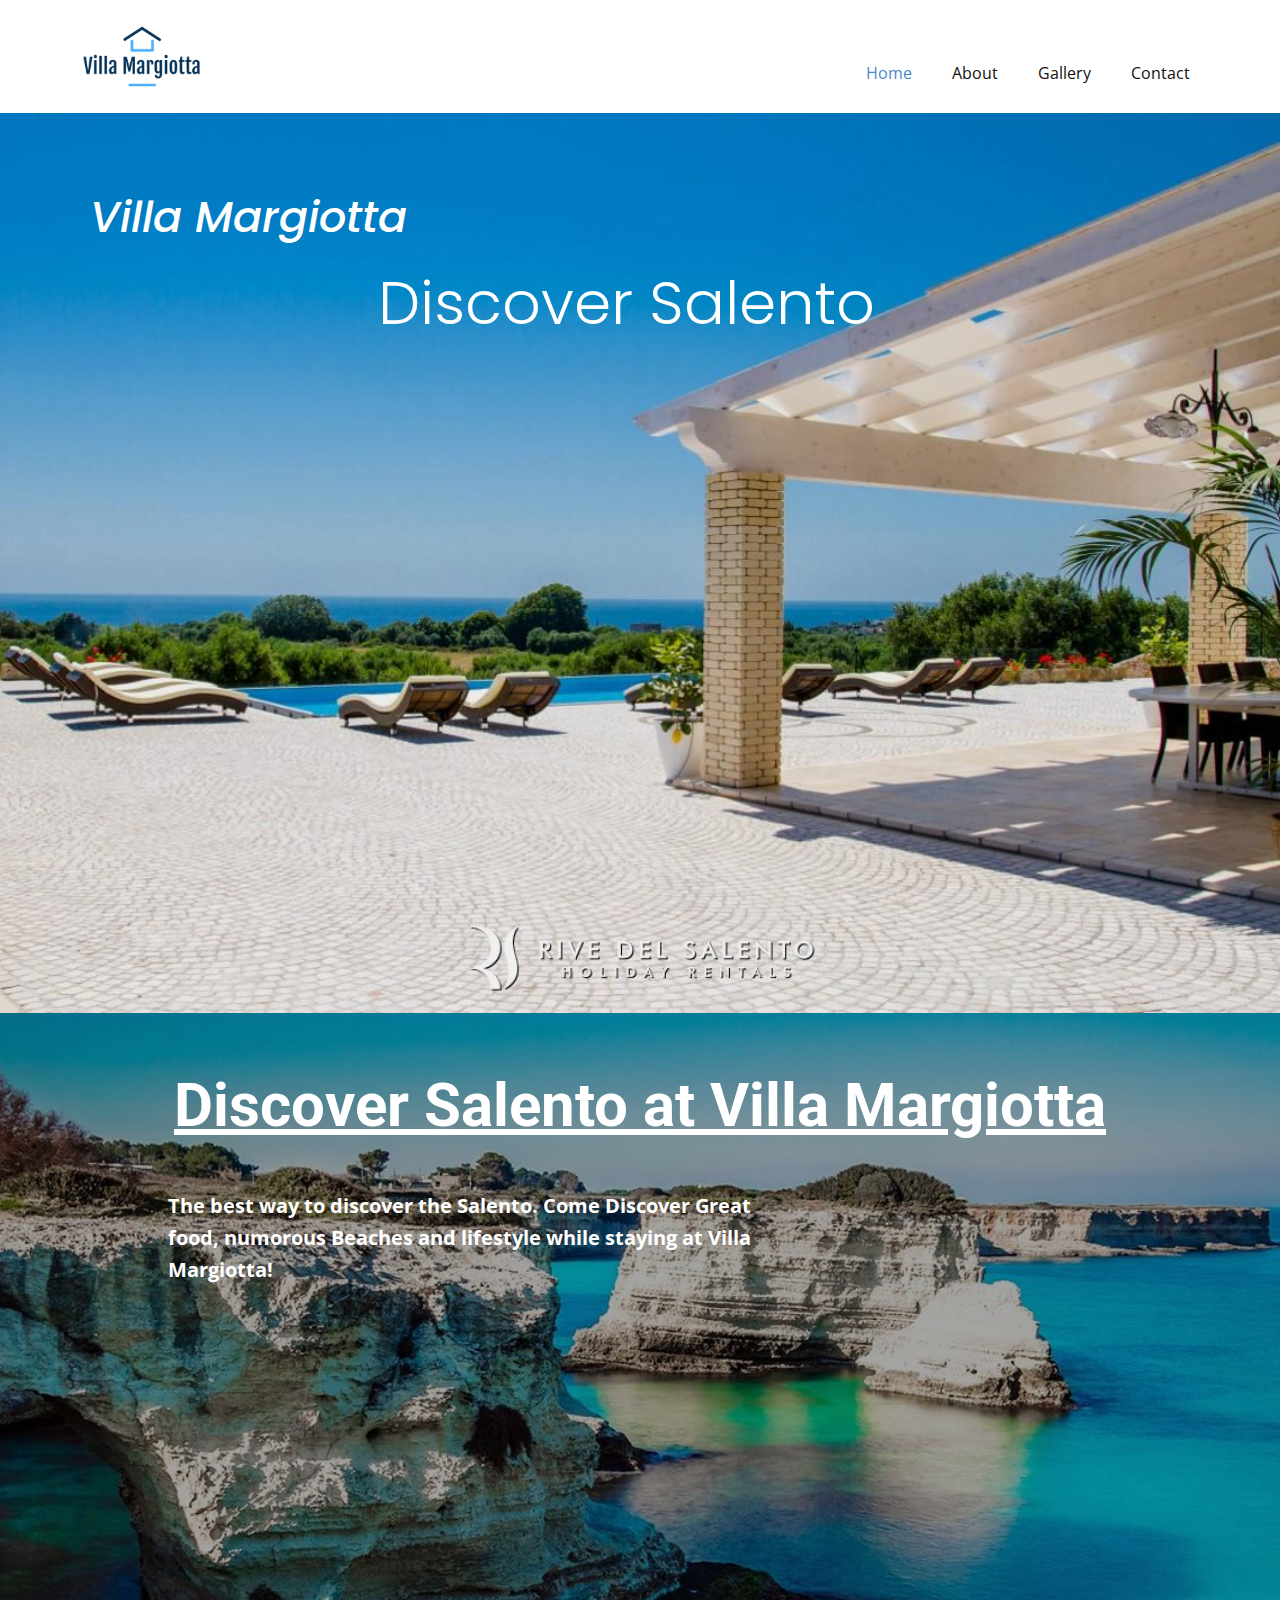
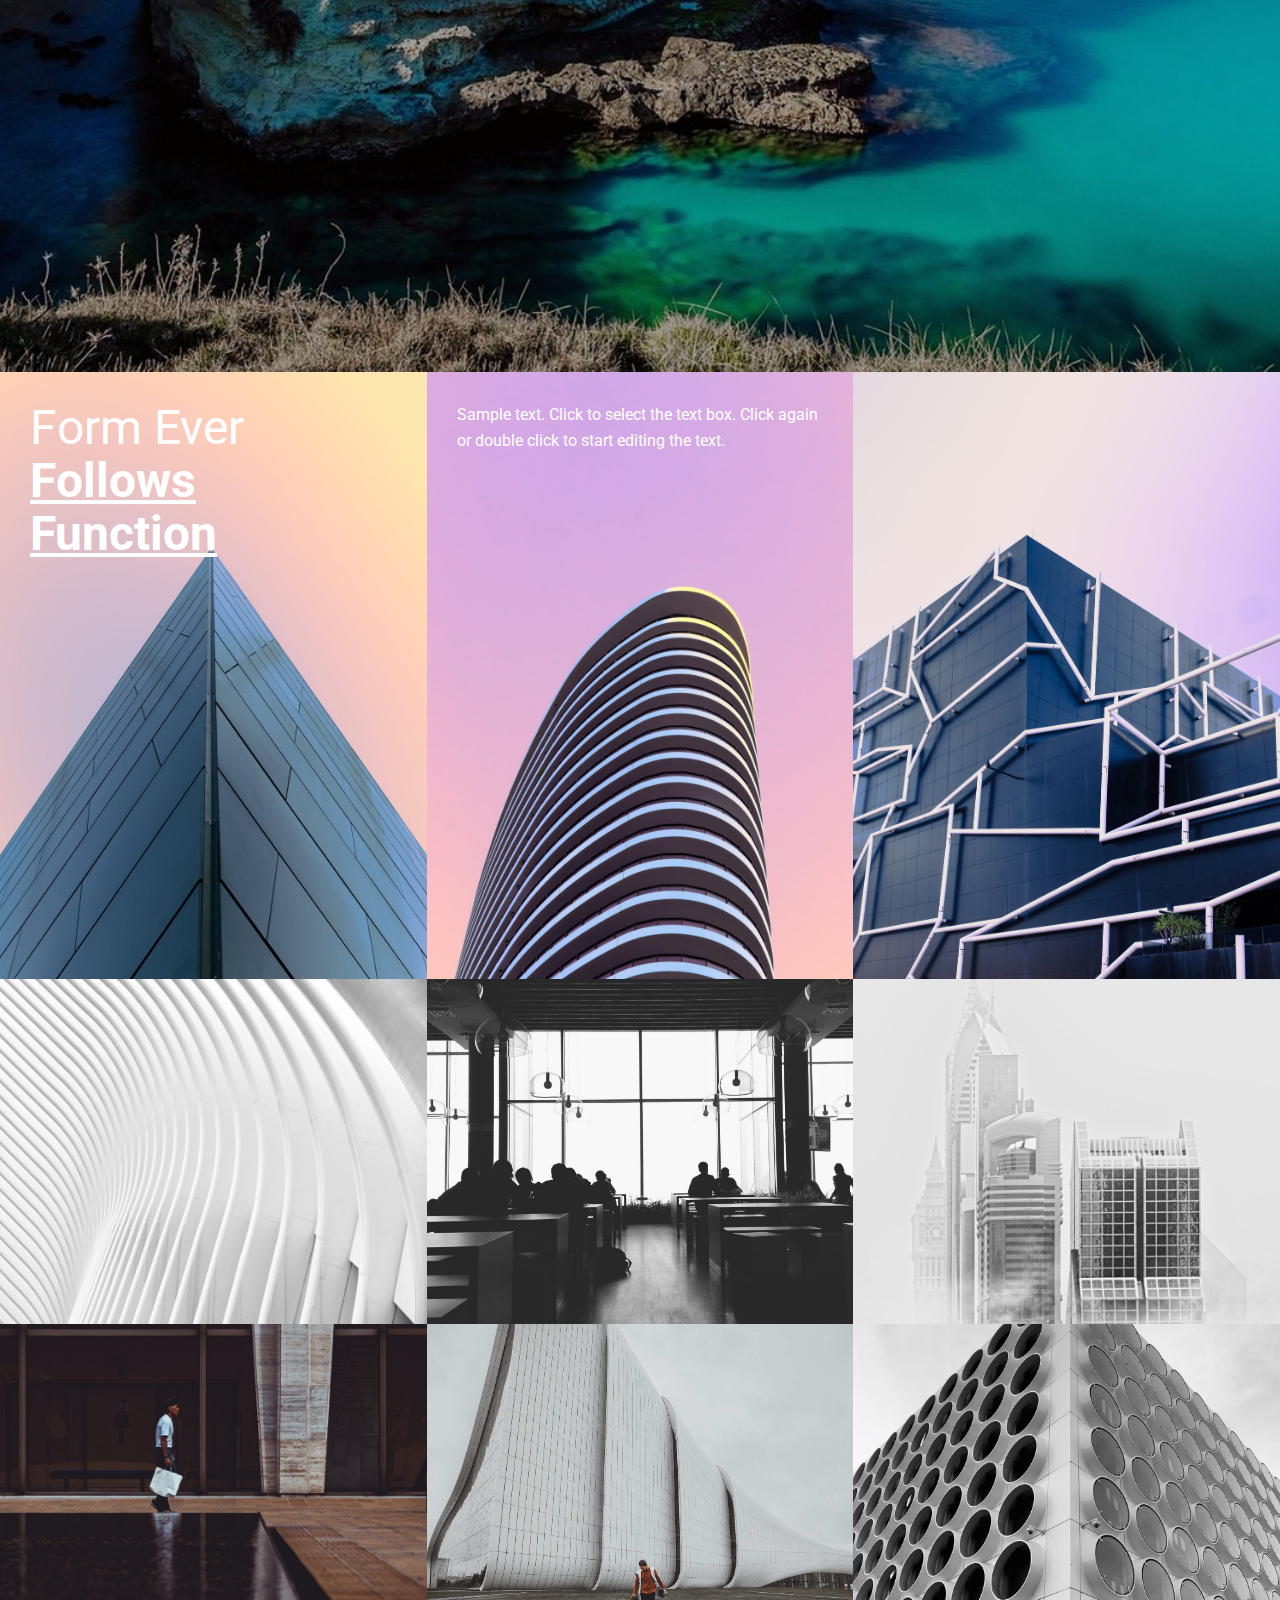
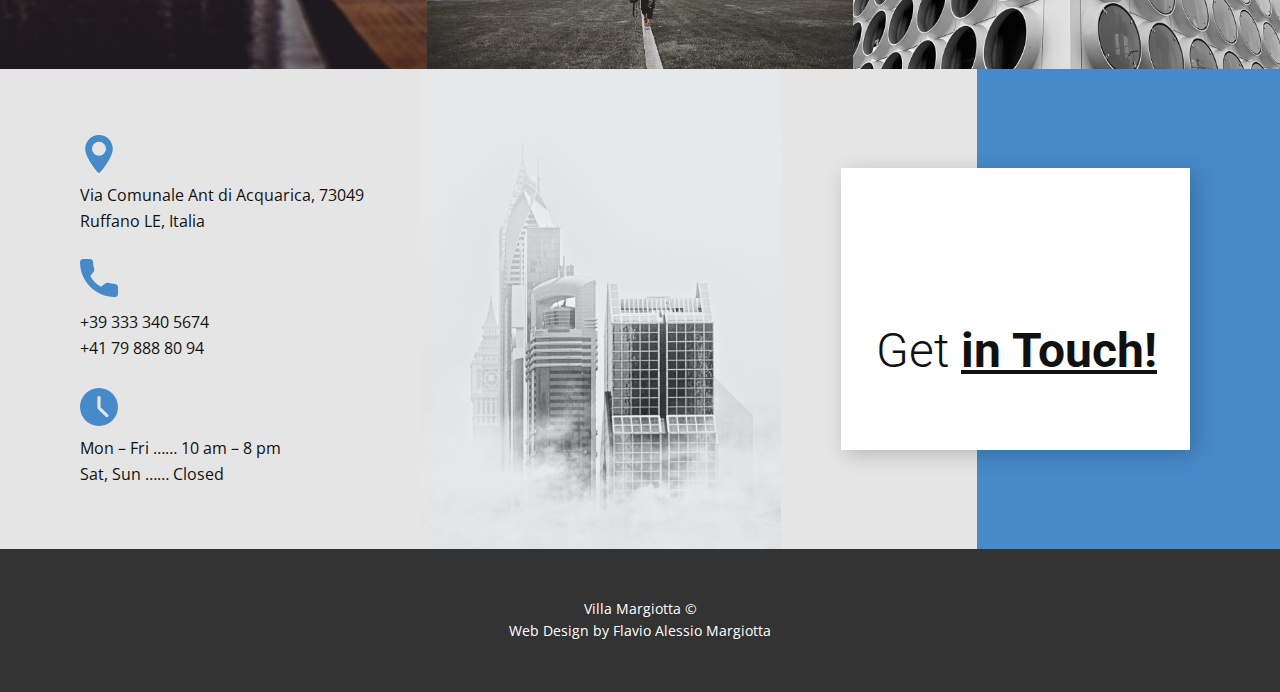
<file: index.html>
<!DOCTYPE html>
<html style="font-size: 16px;" lang="en">
  <head>
    <meta name="viewport" content="width=device-width, initial-scale=1.0">
    <meta charset="utf-8">
    <meta name="keywords" content="">
    <meta name="description" content="">
    <meta name="page_type" content="np-template-header-footer-from-plugin">
    <title>Home</title>
    <link rel="stylesheet" href="nicepage.css" media="screen">
<link rel="stylesheet" href="Home.css" media="screen">
    <script class="u-script" type="text/javascript" src="jquery.js" defer=""></script>
    <script class="u-script" type="text/javascript" src="nicepage.js" defer=""></script>
    <meta name="generator" content="Nicepage 3.16.1, nicepage.com">
    <link id="u-theme-google-font" rel="stylesheet" href="https://fonts.googleapis.com/css?family=Roboto:100,100i,300,300i,400,400i,500,500i,700,700i,900,900i|Open+Sans:300,300i,400,400i,600,600i,700,700i,800,800i">
    <link id="u-page-google-font" rel="stylesheet" href="https://fonts.googleapis.com/css?family=Poppins:100,100i,200,200i,300,300i,400,400i,500,500i,600,600i,700,700i,800,800i,900,900i">
    
    
    
    
    
    
    <script type="application/ld+json">{
		"@context": "http://schema.org",
		"@type": "Organization",
		"name": "Home",
		"url": "index.html",
		"logo": "images/92b8ef713e8f46f79d0c67ce77f16807.png"
}</script>
    <meta property="og:title" content="Home">
    <meta property="og:type" content="website">
    <meta name="theme-color" content="#478ac9">
    <link rel="canonical" href="index.html">
    <meta property="og:url" content="index.html">
  </head>
  <body data-home-page="Home.html" data-home-page-title="Home" class="u-body"><header class="u-clearfix u-header u-sticky u-white u-header" id="sec-47fb"><div class="u-clearfix u-sheet u-sheet-1">
        <a href="https://nicepage.com" class="u-image u-logo u-image-1" data-image-width="200" data-image-height="200">
          <img src="images/92b8ef713e8f46f79d0c67ce77f16807.png" class="u-logo-image u-logo-image-1" data-image-width="143">
        </a>
        <nav class="u-menu u-menu-dropdown u-offcanvas u-menu-1">
          <div class="menu-collapse" style="font-size: 1rem; letter-spacing: 0px;">
            <a class="u-button-style u-custom-left-right-menu-spacing u-custom-padding-bottom u-custom-top-bottom-menu-spacing u-nav-link u-text-active-palette-1-base u-text-hover-palette-2-base" href="#">
              <svg><use xmlns:xlink="http://www.w3.org/1999/xlink" xlink:href="#menu-hamburger"></use></svg>
              <svg version="1.1" xmlns="http://www.w3.org/2000/svg" xmlns:xlink="http://www.w3.org/1999/xlink"><defs><symbol id="menu-hamburger" viewBox="0 0 16 16" style="width: 16px; height: 16px;"><rect y="1" width="16" height="2"></rect><rect y="7" width="16" height="2"></rect><rect y="13" width="16" height="2"></rect>
</symbol>
</defs></svg>
            </a>
          </div>
          <div class="u-custom-menu u-nav-container">
            <ul class="u-nav u-unstyled u-nav-1"><li class="u-nav-item"><a class="u-button-style u-nav-link u-text-active-palette-1-base u-text-hover-palette-2-base" href="Home.html#carousel_c8ec" data-page-id="482829415" style="padding: 10px 20px;">Home</a>
</li><li class="u-nav-item"><a class="u-button-style u-nav-link u-text-active-palette-1-base u-text-hover-palette-2-base" href="Home.html#carousel_ab6a" data-page-id="482829415" style="padding: 10px 20px;">About</a>
</li><li class="u-nav-item"><a class="u-button-style u-nav-link u-text-active-palette-1-base u-text-hover-palette-2-base" style="padding: 10px 20px;">Gallery</a>
</li><li class="u-nav-item"><a class="u-button-style u-nav-link u-text-active-palette-1-base u-text-hover-palette-2-base" href="Contact.html" style="padding: 10px 20px;">Contact</a>
</li></ul>
          </div>
          <div class="u-custom-menu u-nav-container-collapse">
            <div class="u-black u-container-style u-inner-container-layout u-opacity u-opacity-95 u-sidenav">
              <div class="u-sidenav-overflow">
                <div class="u-menu-close"></div>
                <ul class="u-align-center u-nav u-popupmenu-items u-unstyled u-nav-2"><li class="u-nav-item"><a class="u-button-style u-nav-link" href="Home.html#carousel_c8ec" data-page-id="482829415" style="padding: 10px 20px;">Home</a>
</li><li class="u-nav-item"><a class="u-button-style u-nav-link" href="Home.html#carousel_ab6a" data-page-id="482829415" style="padding: 10px 20px;">About</a>
</li><li class="u-nav-item"><a class="u-button-style u-nav-link" style="padding: 10px 20px;">Gallery</a>
</li><li class="u-nav-item"><a class="u-button-style u-nav-link" href="Contact.html" style="padding: 10px 20px;">Contact</a>
</li></ul>
              </div>
            </div>
            <div class="u-black u-menu-overlay u-opacity u-opacity-70"></div>
          </div>
        </nav>
      </div></header>
    <section class="skrollable u-align-center u-clearfix u-image u-shading u-section-1" id="carousel_c8ec" data-image-width="1200" data-image-height="800">
      <div class="u-clearfix u-sheet u-sheet-1">
        <h2 class="u-align-center-xs u-align-left-lg u-align-left-md u-align-left-sm u-align-left-xl u-custom-font u-text u-text-body-alt-color u-text-1"><i>
            <span style="font-size: 2.6875rem;">Villa Margiotta</span></i>
          <br>
        </h2>
        <h2 class="u-align-left u-custom-font u-text u-text-body-alt-color u-text-2">Discover Salento<br>
        </h2>
      </div>
    </section>
    <section class="u-align-center u-clearfix u-image u-shading u-section-2" id="carousel_ab6a" data-image-width="2000" data-image-height="1000">
      <div class="u-clearfix u-sheet u-sheet-1">
        <h1 class="u-text u-text-body-alt-color u-text-1"><b><u>Discover Salento at Villa Margiotta</u></b>
        </h1>
        <p class="u-align-left u-text u-text-body-alt-color u-text-2">The best way to discover the Salento. Come Discover Great food, numorous Beaches and lifestyle while staying at Villa Margiotta!</p>
      </div>
    </section>
    <section class="u-clearfix u-section-3" id="carousel_d64a">
      <div class="u-clearfix u-expanded-width u-layout-wrap u-layout-wrap-1">
        <div class="u-layout">
          <div class="u-layout-row">
            <div class="u-align-left u-container-style u-image u-layout-cell u-left-cell u-size-20 u-image-1">
              <div class="u-container-layout u-valign-top u-container-layout-1">
                <h2 class="u-text u-text-body-alt-color u-text-1">Form Ever<br><b><u>Follows Function</u></b>
                </h2>
              </div>
            </div>
            <div class="u-align-left u-container-style u-image u-layout-cell u-size-20 u-image-2">
              <div class="u-container-layout u-valign-top u-container-layout-2">
                <p class="u-custom-font u-heading-font u-text u-text-body-alt-color u-text-2">Sample text. Click to select the text box. Click again or double click to start editing the text.</p>
              </div>
            </div>
            <div class="u-align-left u-container-style u-image u-layout-cell u-right-cell u-size-20 u-image-3">
              <div class="u-container-layout u-container-layout-3"></div>
            </div>
          </div>
        </div>
      </div>
    </section>
    <section class="u-clearfix u-section-4" id="carousel_2d4d">
      <div class="u-clearfix u-expanded-width u-layout-wrap u-layout-wrap-1">
        <div class="u-layout">
          <div class="u-layout-col">
            <div class="u-size-30">
              <div class="u-layout-row">
                <div class="u-container-style u-image u-layout-cell u-left-cell u-size-20 u-image-1">
                  <div class="u-container-layout u-container-layout-1"></div>
                </div>
                <div class="u-container-style u-image u-layout-cell u-size-20 u-image-2">
                  <div class="u-container-layout u-container-layout-2"></div>
                </div>
                <div class="u-container-style u-image u-layout-cell u-right-cell u-size-20 u-image-3">
                  <div class="u-container-layout u-container-layout-3"></div>
                </div>
              </div>
            </div>
            <div class="u-size-30">
              <div class="u-layout-row">
                <div class="u-container-style u-image u-layout-cell u-left-cell u-size-20 u-image-4">
                  <div class="u-container-layout u-container-layout-4"></div>
                </div>
                <div class="u-container-style u-image u-layout-cell u-size-20 u-image-5">
                  <div class="u-container-layout u-container-layout-5"></div>
                </div>
                <div class="u-container-style u-image u-layout-cell u-right-cell u-size-20 u-image-6">
                  <div class="u-container-layout u-container-layout-6"></div>
                </div>
              </div>
            </div>
          </div>
        </div>
      </div>
    </section>
    <section class="u-clearfix u-grey-10 u-section-5" id="carousel_26e5">
      <div class="u-clearfix u-sheet u-sheet-1">
        <div class="u-clearfix u-expanded-width u-gutter-30 u-layout-wrap u-layout-wrap-1">
          <div class="u-layout">
            <div class="u-layout-row">
              <div class="u-align-left u-container-style u-layout-cell u-left-cell u-size-18 u-layout-cell-1">
                <div class="u-container-layout u-valign-middle-lg u-valign-middle-md u-valign-middle-sm u-valign-middle-xs u-container-layout-1"><span class="u-icon u-icon-circle u-text-palette-1-base u-icon-1"><svg class="u-svg-link" preserveAspectRatio="xMidYMin slice" viewBox="0 0 512 512" style=""><use xmlns:xlink="http://www.w3.org/1999/xlink" xlink:href="#svg-a3f2"></use></svg><svg xmlns="http://www.w3.org/2000/svg" xmlns:xlink="http://www.w3.org/1999/xlink" version="1.1" id="svg-a3f2" x="0px" y="0px" viewBox="0 0 512 512" style="enable-background:new 0 0 512 512;" xml:space="preserve" class="u-svg-content"><g><g><path d="M256,0C153.755,0,70.573,83.182,70.573,185.426c0,126.888,165.939,313.167,173.004,321.035    c6.636,7.391,18.222,7.378,24.846,0c7.065-7.868,173.004-194.147,173.004-321.035C441.425,83.182,358.244,0,256,0z M256,278.719    c-51.442,0-93.292-41.851-93.292-93.293S204.559,92.134,256,92.134s93.291,41.851,93.291,93.293S307.441,278.719,256,278.719z"></path>
</g>
</g><g></g><g></g><g></g><g></g><g></g><g></g><g></g><g></g><g></g><g></g><g></g><g></g><g></g><g></g><g></g></svg></span>
                  <p class="u-text u-text-1">Via Comunale Ant di Acquarica, 73049 Ruffano LE, Italia<br>
                  </p><span class="u-icon u-icon-circle u-text-palette-1-base u-icon-2"><svg class="u-svg-link" preserveAspectRatio="xMidYMin slice" viewBox="0 0 384 384" style=""><use xmlns:xlink="http://www.w3.org/1999/xlink" xlink:href="#svg-41fe"></use></svg><svg xmlns="http://www.w3.org/2000/svg" xmlns:xlink="http://www.w3.org/1999/xlink" version="1.1" id="svg-41fe" x="0px" y="0px" viewBox="0 0 384 384" style="enable-background:new 0 0 384 384;" xml:space="preserve" class="u-svg-content"><g><g><path d="M353.188,252.052c-23.51,0-46.594-3.677-68.469-10.906c-10.719-3.656-23.896-0.302-30.438,6.417l-43.177,32.594    c-50.073-26.729-80.917-57.563-107.281-107.26l31.635-42.052c8.219-8.208,11.167-20.198,7.635-31.448    c-7.26-21.99-10.948-45.063-10.948-68.583C132.146,13.823,118.323,0,101.333,0H30.813C13.823,0,0,13.823,0,30.813    C0,225.563,158.438,384,353.188,384c16.99,0,30.813-13.823,30.813-30.813v-70.323C384,265.875,370.177,252.052,353.188,252.052z"></path>
</g>
</g><g></g><g></g><g></g><g></g><g></g><g></g><g></g><g></g><g></g><g></g><g></g><g></g><g></g><g></g><g></g></svg></span>
                  <p class="u-text u-text-2">+39 333 340 5674<br>+41 79 888 80 94
                  </p><span class="u-icon u-icon-circle u-text-palette-1-base u-icon-3"><svg class="u-svg-link" preserveAspectRatio="xMidYMin slice" viewBox="0 0 512 512" style=""><use xmlns:xlink="http://www.w3.org/1999/xlink" xlink:href="#svg-cdff"></use></svg><svg xmlns="http://www.w3.org/2000/svg" viewBox="0 0 512 512" id="svg-cdff" class="u-svg-content"><path d="m256 0c-141.164062 0-256 114.835938-256 256s114.835938 256 256 256 256-114.835938 256-256-114.835938-256-256-256zm121.75 388.414062c-4.160156 4.160157-9.621094 6.253907-15.082031 6.253907-5.460938 0-10.925781-2.09375-15.082031-6.253907l-106.667969-106.664062c-4.011719-3.988281-6.25-9.410156-6.25-15.082031v-138.667969c0-11.796875 9.554687-21.332031 21.332031-21.332031s21.332031 9.535156 21.332031 21.332031v129.835938l100.417969 100.414062c8.339844 8.34375 8.339844 21.824219 0 30.164062zm0 0"></path></svg></span>
                  <p class="u-text u-text-3">Mon – Fri …… 10 am – 8 pm <br>Sat, Sun …… Closed<br>
                  </p>
                </div>
              </div>
              <div class="u-container-style u-image u-layout-cell u-size-20 u-image-1">
                <div class="u-container-layout u-valign-middle u-container-layout-2"></div>
              </div>
              <div class="u-container-style u-layout-cell u-right-cell u-size-22 u-layout-cell-3">
                <div class="u-container-layout u-valign-bottom-sm u-valign-middle-lg u-valign-middle-md u-valign-middle-xl u-valign-middle-xs u-container-layout-3">
                  <div class="u-expanded-height u-palette-1-base u-shape u-shape-rectangle u-shape-1"></div>
                  <div class="u-align-center u-container-style u-expanded-width-md u-group u-white u-group-1">
                    <div class="u-container-layout u-valign-middle u-container-layout-4">
                      <h2 class="u-text u-text-4">Get <b><u>in Touch!</u></b>
                      </h2>
                    </div>
                  </div>
                </div>
              </div>
            </div>
          </div>
        </div>
      </div>
    </section>
    <style class="u-overlap-style">.u-overlap:not(.u-sticky-scroll) .u-header {
}</style>
    
    
    <footer class="u-align-center u-clearfix u-footer u-grey-80 u-footer" id="sec-1750"><div class="u-clearfix u-sheet u-sheet-1">
        <p class="u-small-text u-text u-text-variant u-text-1">Villa Margiotta&nbsp;©<br>Web Design by Flavio Alessio Margiotta
        </p>
      </div></footer>
  </body>
</html>
</file>
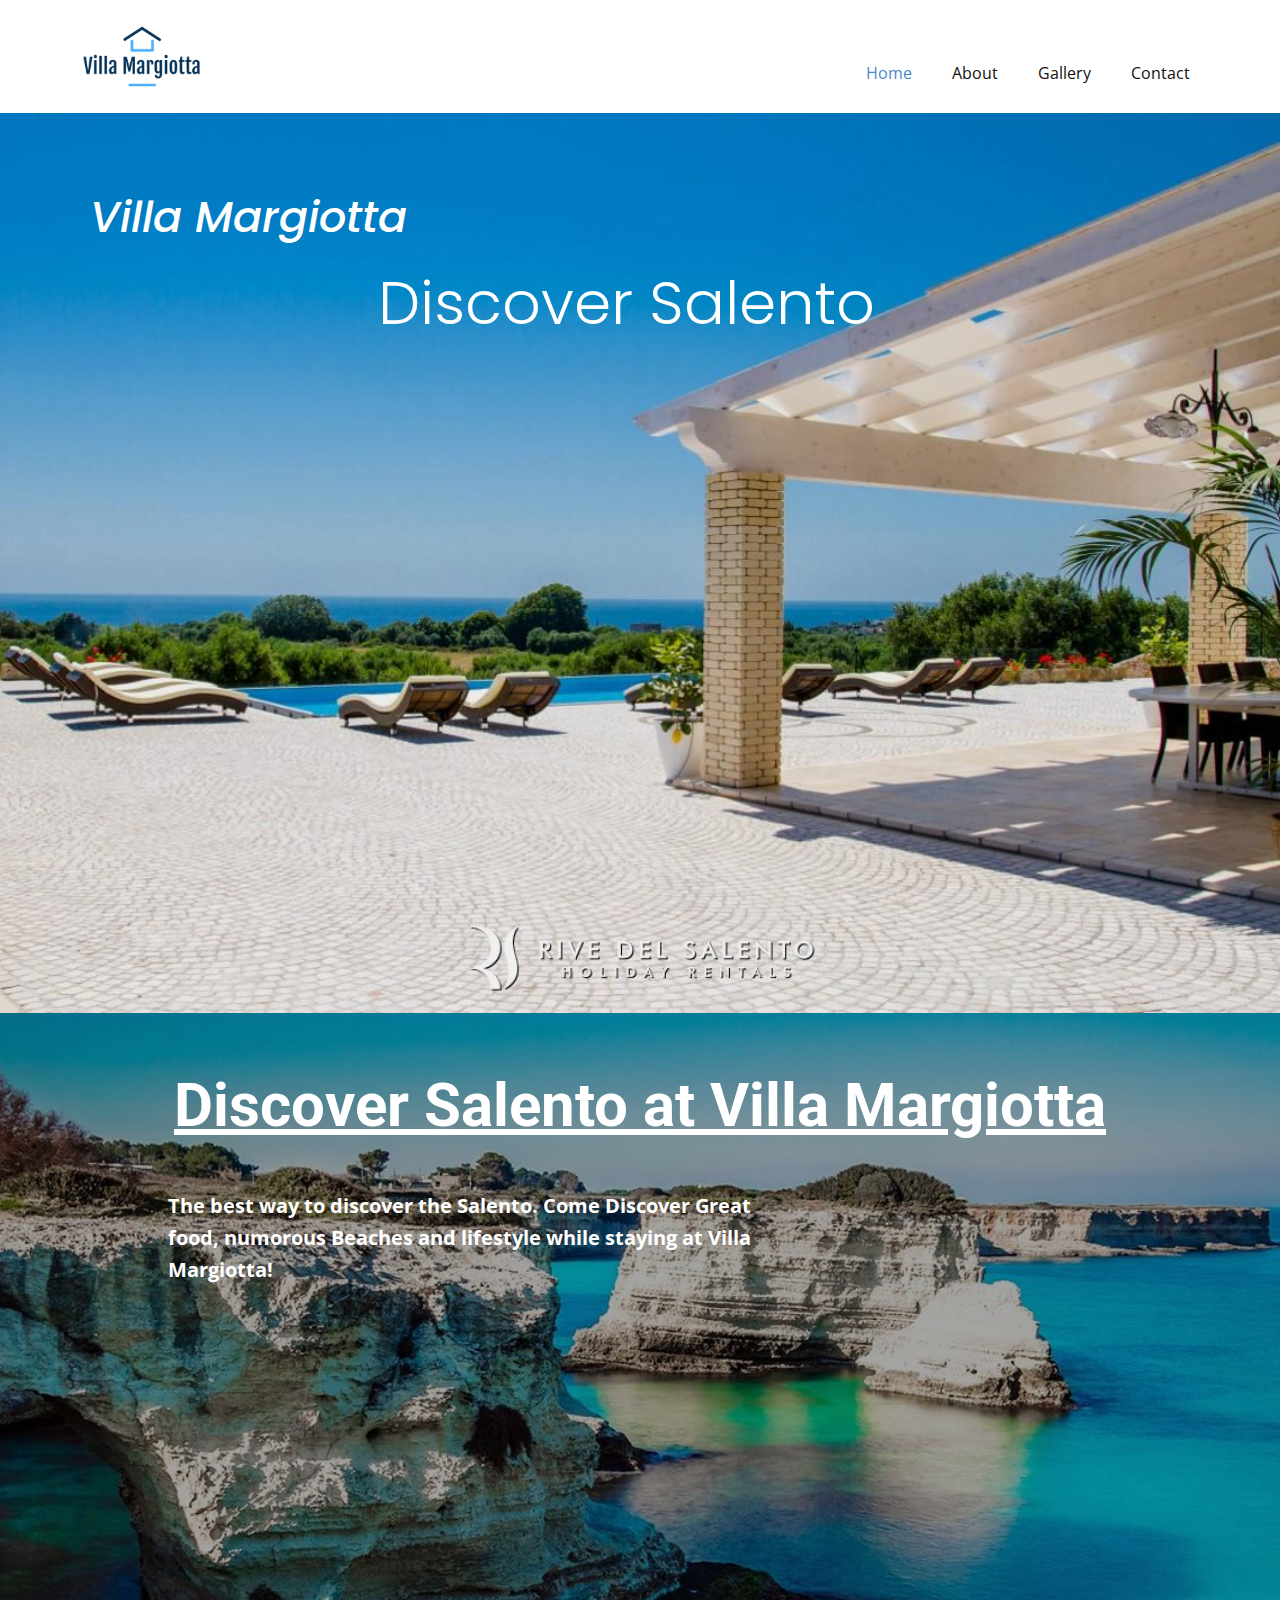
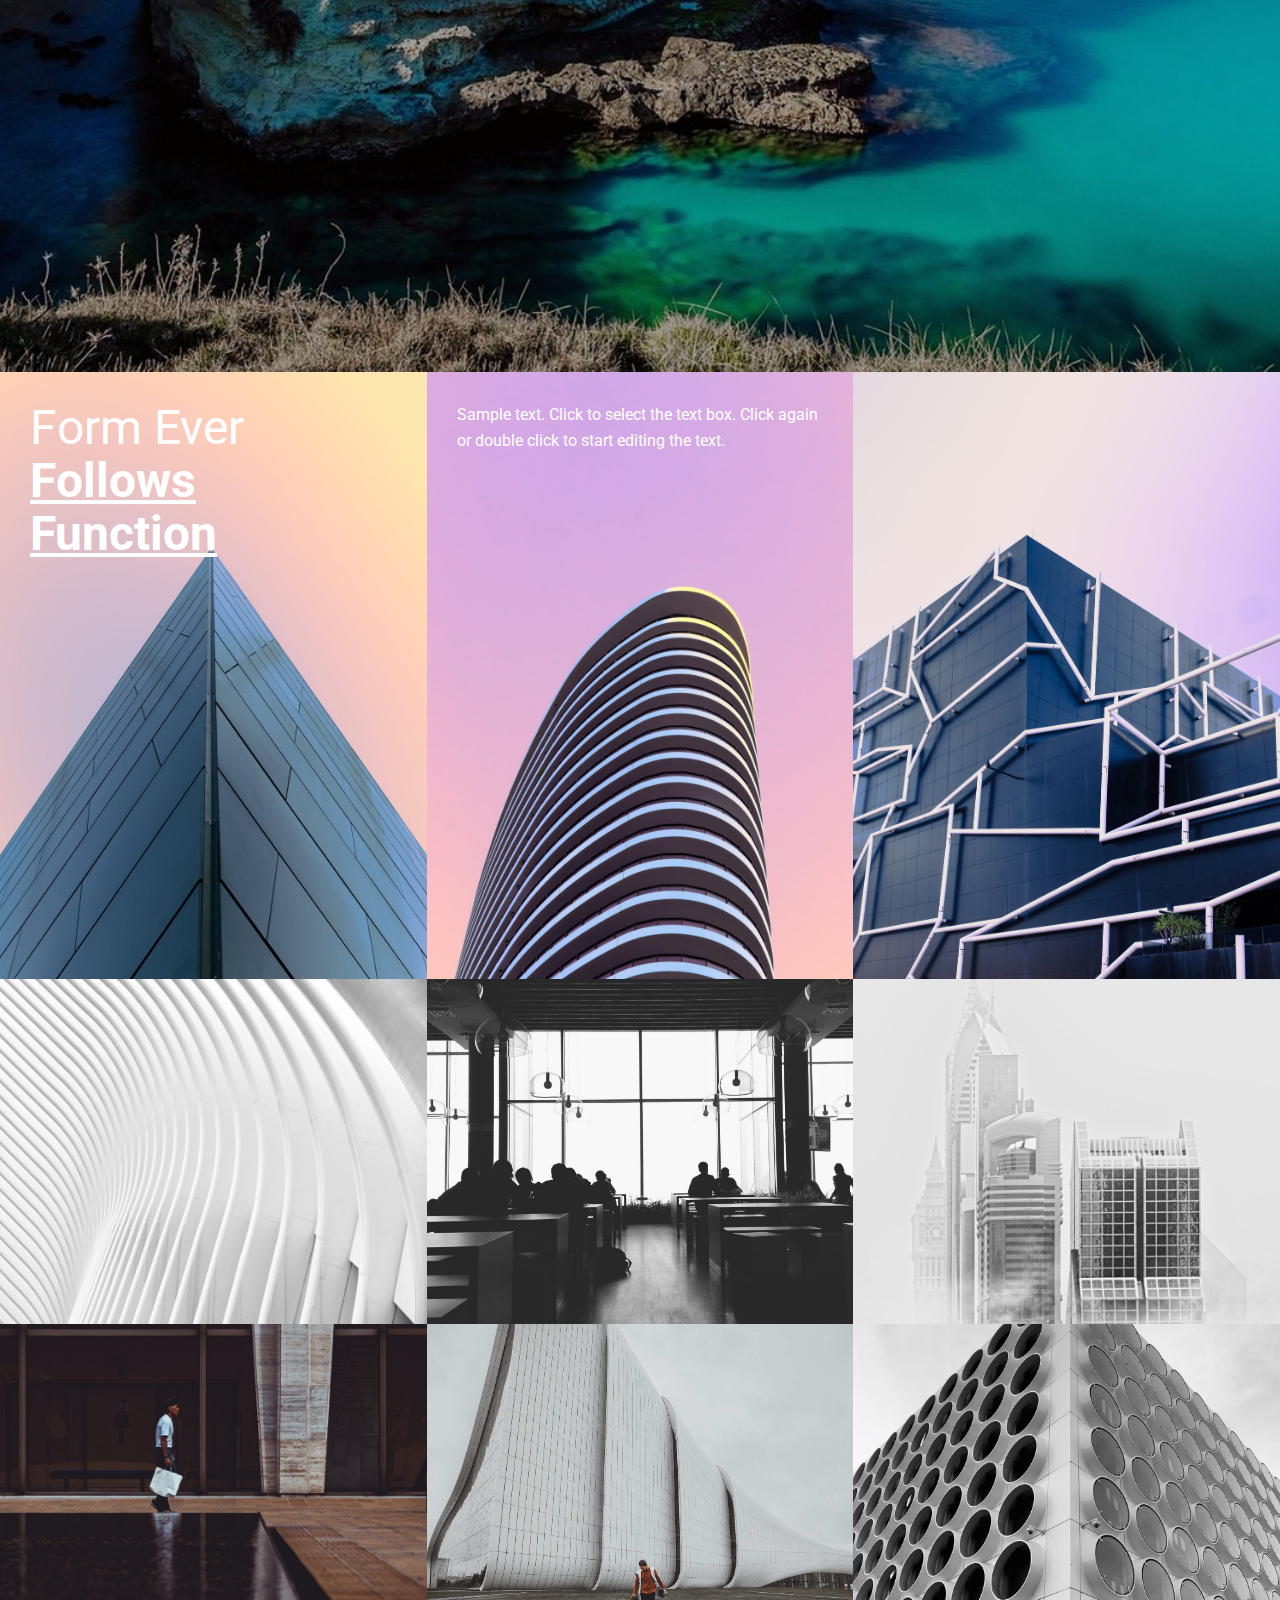
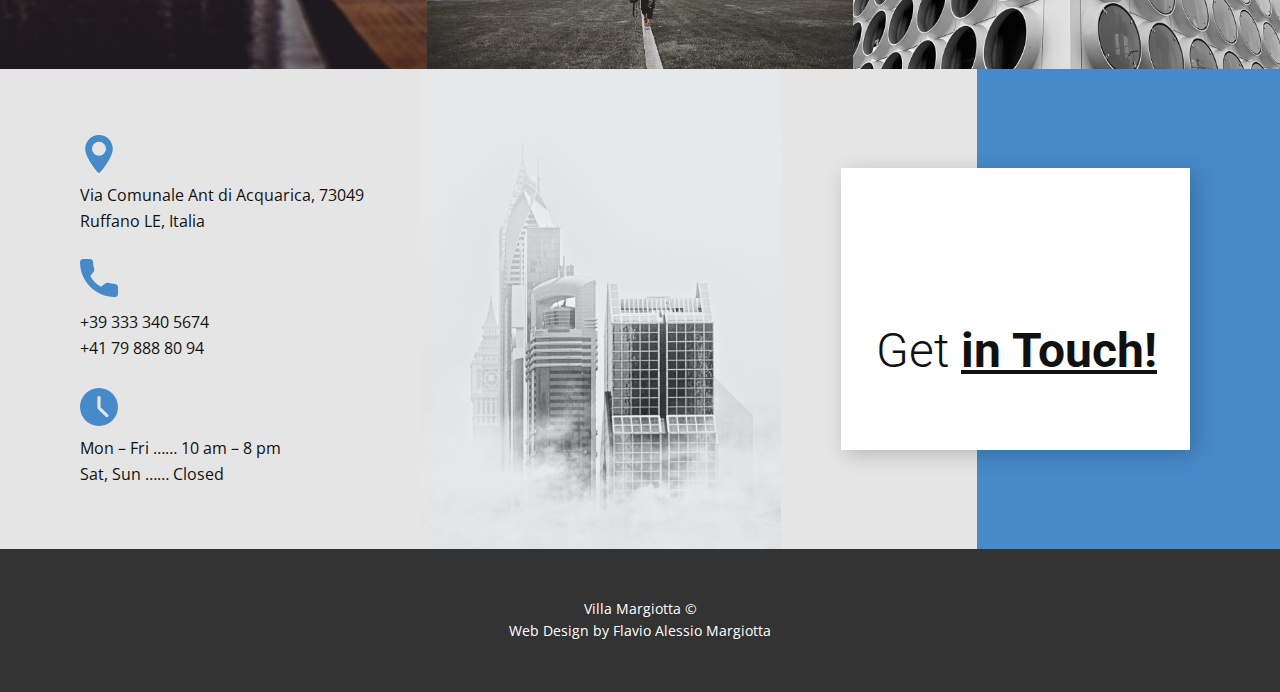
<file: Home.html>
<!DOCTYPE html>
<html style="font-size: 16px;" lang="en">
  <head>
    <meta name="viewport" content="width=device-width, initial-scale=1.0">
    <meta charset="utf-8">
    <meta name="keywords" content="">
    <meta name="description" content="">
    <meta name="page_type" content="np-template-header-footer-from-plugin">
    <title>Home</title>
    <link rel="stylesheet" href="nicepage.css" media="screen">
<link rel="stylesheet" href="Home.css" media="screen">
    <script class="u-script" type="text/javascript" src="jquery.js" defer=""></script>
    <script class="u-script" type="text/javascript" src="nicepage.js" defer=""></script>
    <meta name="generator" content="Nicepage 3.16.1, nicepage.com">
    <link id="u-theme-google-font" rel="stylesheet" href="https://fonts.googleapis.com/css?family=Roboto:100,100i,300,300i,400,400i,500,500i,700,700i,900,900i|Open+Sans:300,300i,400,400i,600,600i,700,700i,800,800i">
    <link id="u-page-google-font" rel="stylesheet" href="https://fonts.googleapis.com/css?family=Poppins:100,100i,200,200i,300,300i,400,400i,500,500i,600,600i,700,700i,800,800i,900,900i">
    
    
    
    
    
    
    <script type="application/ld+json">{
		"@context": "http://schema.org",
		"@type": "Organization",
		"name": "Home",
		"url": "index.html",
		"logo": "images/92b8ef713e8f46f79d0c67ce77f16807.png"
}</script>
    <meta property="og:title" content="Home">
    <meta property="og:type" content="website">
    <meta name="theme-color" content="#478ac9">
    <link rel="canonical" href="index.html">
    <meta property="og:url" content="index.html">
  </head>
  <body class="u-body"><header class="u-clearfix u-header u-sticky u-white u-header" id="sec-47fb"><div class="u-clearfix u-sheet u-sheet-1">
        <a href="https://nicepage.com" class="u-image u-logo u-image-1" data-image-width="200" data-image-height="200">
          <img src="images/92b8ef713e8f46f79d0c67ce77f16807.png" class="u-logo-image u-logo-image-1" data-image-width="143">
        </a>
        <nav class="u-menu u-menu-dropdown u-offcanvas u-menu-1">
          <div class="menu-collapse" style="font-size: 1rem; letter-spacing: 0px;">
            <a class="u-button-style u-custom-left-right-menu-spacing u-custom-padding-bottom u-custom-top-bottom-menu-spacing u-nav-link u-text-active-palette-1-base u-text-hover-palette-2-base" href="#">
              <svg><use xmlns:xlink="http://www.w3.org/1999/xlink" xlink:href="#menu-hamburger"></use></svg>
              <svg version="1.1" xmlns="http://www.w3.org/2000/svg" xmlns:xlink="http://www.w3.org/1999/xlink"><defs><symbol id="menu-hamburger" viewBox="0 0 16 16" style="width: 16px; height: 16px;"><rect y="1" width="16" height="2"></rect><rect y="7" width="16" height="2"></rect><rect y="13" width="16" height="2"></rect>
</symbol>
</defs></svg>
            </a>
          </div>
          <div class="u-custom-menu u-nav-container">
            <ul class="u-nav u-unstyled u-nav-1"><li class="u-nav-item"><a class="u-button-style u-nav-link u-text-active-palette-1-base u-text-hover-palette-2-base" href="Home.html#carousel_c8ec" data-page-id="482829415" style="padding: 10px 20px;">Home</a>
</li><li class="u-nav-item"><a class="u-button-style u-nav-link u-text-active-palette-1-base u-text-hover-palette-2-base" href="Home.html#carousel_ab6a" data-page-id="482829415" style="padding: 10px 20px;">About</a>
</li><li class="u-nav-item"><a class="u-button-style u-nav-link u-text-active-palette-1-base u-text-hover-palette-2-base" style="padding: 10px 20px;">Gallery</a>
</li><li class="u-nav-item"><a class="u-button-style u-nav-link u-text-active-palette-1-base u-text-hover-palette-2-base" href="Contact.html" style="padding: 10px 20px;">Contact</a>
</li></ul>
          </div>
          <div class="u-custom-menu u-nav-container-collapse">
            <div class="u-black u-container-style u-inner-container-layout u-opacity u-opacity-95 u-sidenav">
              <div class="u-sidenav-overflow">
                <div class="u-menu-close"></div>
                <ul class="u-align-center u-nav u-popupmenu-items u-unstyled u-nav-2"><li class="u-nav-item"><a class="u-button-style u-nav-link" href="Home.html#carousel_c8ec" data-page-id="482829415" style="padding: 10px 20px;">Home</a>
</li><li class="u-nav-item"><a class="u-button-style u-nav-link" href="Home.html#carousel_ab6a" data-page-id="482829415" style="padding: 10px 20px;">About</a>
</li><li class="u-nav-item"><a class="u-button-style u-nav-link" style="padding: 10px 20px;">Gallery</a>
</li><li class="u-nav-item"><a class="u-button-style u-nav-link" href="Contact.html" style="padding: 10px 20px;">Contact</a>
</li></ul>
              </div>
            </div>
            <div class="u-black u-menu-overlay u-opacity u-opacity-70"></div>
          </div>
        </nav>
      </div></header>
    <section class="skrollable u-align-center u-clearfix u-image u-shading u-section-1" id="carousel_c8ec" data-image-width="1200" data-image-height="800">
      <div class="u-clearfix u-sheet u-sheet-1">
        <h2 class="u-align-center-xs u-align-left-lg u-align-left-md u-align-left-sm u-align-left-xl u-custom-font u-text u-text-body-alt-color u-text-1"><i>
            <span style="font-size: 2.6875rem;">Villa Margiotta</span></i>
          <br>
        </h2>
        <h2 class="u-align-left u-custom-font u-text u-text-body-alt-color u-text-2">Discover Salento<br>
        </h2>
      </div>
    </section>
    <section class="u-align-center u-clearfix u-image u-shading u-section-2" id="carousel_ab6a" data-image-width="2000" data-image-height="1000">
      <div class="u-clearfix u-sheet u-sheet-1">
        <h1 class="u-text u-text-body-alt-color u-text-1"><b><u>Discover Salento at Villa Margiotta</u></b>
        </h1>
        <p class="u-align-left u-text u-text-body-alt-color u-text-2">The best way to discover the Salento. Come Discover Great food, numorous Beaches and lifestyle while staying at Villa Margiotta!</p>
      </div>
    </section>
    <section class="u-clearfix u-section-3" id="carousel_d64a">
      <div class="u-clearfix u-expanded-width u-layout-wrap u-layout-wrap-1">
        <div class="u-layout">
          <div class="u-layout-row">
            <div class="u-align-left u-container-style u-image u-layout-cell u-left-cell u-size-20 u-image-1">
              <div class="u-container-layout u-valign-top u-container-layout-1">
                <h2 class="u-text u-text-body-alt-color u-text-1">Form Ever<br><b><u>Follows Function</u></b>
                </h2>
              </div>
            </div>
            <div class="u-align-left u-container-style u-image u-layout-cell u-size-20 u-image-2">
              <div class="u-container-layout u-valign-top u-container-layout-2">
                <p class="u-custom-font u-heading-font u-text u-text-body-alt-color u-text-2">Sample text. Click to select the text box. Click again or double click to start editing the text.</p>
              </div>
            </div>
            <div class="u-align-left u-container-style u-image u-layout-cell u-right-cell u-size-20 u-image-3">
              <div class="u-container-layout u-container-layout-3"></div>
            </div>
          </div>
        </div>
      </div>
    </section>
    <section class="u-clearfix u-section-4" id="carousel_2d4d">
      <div class="u-clearfix u-expanded-width u-layout-wrap u-layout-wrap-1">
        <div class="u-layout">
          <div class="u-layout-col">
            <div class="u-size-30">
              <div class="u-layout-row">
                <div class="u-container-style u-image u-layout-cell u-left-cell u-size-20 u-image-1">
                  <div class="u-container-layout u-container-layout-1"></div>
                </div>
                <div class="u-container-style u-image u-layout-cell u-size-20 u-image-2">
                  <div class="u-container-layout u-container-layout-2"></div>
                </div>
                <div class="u-container-style u-image u-layout-cell u-right-cell u-size-20 u-image-3">
                  <div class="u-container-layout u-container-layout-3"></div>
                </div>
              </div>
            </div>
            <div class="u-size-30">
              <div class="u-layout-row">
                <div class="u-container-style u-image u-layout-cell u-left-cell u-size-20 u-image-4">
                  <div class="u-container-layout u-container-layout-4"></div>
                </div>
                <div class="u-container-style u-image u-layout-cell u-size-20 u-image-5">
                  <div class="u-container-layout u-container-layout-5"></div>
                </div>
                <div class="u-container-style u-image u-layout-cell u-right-cell u-size-20 u-image-6">
                  <div class="u-container-layout u-container-layout-6"></div>
                </div>
              </div>
            </div>
          </div>
        </div>
      </div>
    </section>
    <section class="u-clearfix u-grey-10 u-section-5" id="carousel_26e5">
      <div class="u-clearfix u-sheet u-sheet-1">
        <div class="u-clearfix u-expanded-width u-gutter-30 u-layout-wrap u-layout-wrap-1">
          <div class="u-layout">
            <div class="u-layout-row">
              <div class="u-align-left u-container-style u-layout-cell u-left-cell u-size-18 u-layout-cell-1">
                <div class="u-container-layout u-valign-middle-lg u-valign-middle-md u-valign-middle-sm u-valign-middle-xs u-container-layout-1"><span class="u-icon u-icon-circle u-text-palette-1-base u-icon-1"><svg class="u-svg-link" preserveAspectRatio="xMidYMin slice" viewBox="0 0 512 512" style=""><use xmlns:xlink="http://www.w3.org/1999/xlink" xlink:href="#svg-a3f2"></use></svg><svg xmlns="http://www.w3.org/2000/svg" xmlns:xlink="http://www.w3.org/1999/xlink" version="1.1" id="svg-a3f2" x="0px" y="0px" viewBox="0 0 512 512" style="enable-background:new 0 0 512 512;" xml:space="preserve" class="u-svg-content"><g><g><path d="M256,0C153.755,0,70.573,83.182,70.573,185.426c0,126.888,165.939,313.167,173.004,321.035    c6.636,7.391,18.222,7.378,24.846,0c7.065-7.868,173.004-194.147,173.004-321.035C441.425,83.182,358.244,0,256,0z M256,278.719    c-51.442,0-93.292-41.851-93.292-93.293S204.559,92.134,256,92.134s93.291,41.851,93.291,93.293S307.441,278.719,256,278.719z"></path>
</g>
</g><g></g><g></g><g></g><g></g><g></g><g></g><g></g><g></g><g></g><g></g><g></g><g></g><g></g><g></g><g></g></svg></span>
                  <p class="u-text u-text-1">Via Comunale Ant di Acquarica, 73049 Ruffano LE, Italia<br>
                  </p><span class="u-icon u-icon-circle u-text-palette-1-base u-icon-2"><svg class="u-svg-link" preserveAspectRatio="xMidYMin slice" viewBox="0 0 384 384" style=""><use xmlns:xlink="http://www.w3.org/1999/xlink" xlink:href="#svg-41fe"></use></svg><svg xmlns="http://www.w3.org/2000/svg" xmlns:xlink="http://www.w3.org/1999/xlink" version="1.1" id="svg-41fe" x="0px" y="0px" viewBox="0 0 384 384" style="enable-background:new 0 0 384 384;" xml:space="preserve" class="u-svg-content"><g><g><path d="M353.188,252.052c-23.51,0-46.594-3.677-68.469-10.906c-10.719-3.656-23.896-0.302-30.438,6.417l-43.177,32.594    c-50.073-26.729-80.917-57.563-107.281-107.26l31.635-42.052c8.219-8.208,11.167-20.198,7.635-31.448    c-7.26-21.99-10.948-45.063-10.948-68.583C132.146,13.823,118.323,0,101.333,0H30.813C13.823,0,0,13.823,0,30.813    C0,225.563,158.438,384,353.188,384c16.99,0,30.813-13.823,30.813-30.813v-70.323C384,265.875,370.177,252.052,353.188,252.052z"></path>
</g>
</g><g></g><g></g><g></g><g></g><g></g><g></g><g></g><g></g><g></g><g></g><g></g><g></g><g></g><g></g><g></g></svg></span>
                  <p class="u-text u-text-2">+39 333 340 5674<br>+41 79 888 80 94
                  </p><span class="u-icon u-icon-circle u-text-palette-1-base u-icon-3"><svg class="u-svg-link" preserveAspectRatio="xMidYMin slice" viewBox="0 0 512 512" style=""><use xmlns:xlink="http://www.w3.org/1999/xlink" xlink:href="#svg-cdff"></use></svg><svg xmlns="http://www.w3.org/2000/svg" viewBox="0 0 512 512" id="svg-cdff" class="u-svg-content"><path d="m256 0c-141.164062 0-256 114.835938-256 256s114.835938 256 256 256 256-114.835938 256-256-114.835938-256-256-256zm121.75 388.414062c-4.160156 4.160157-9.621094 6.253907-15.082031 6.253907-5.460938 0-10.925781-2.09375-15.082031-6.253907l-106.667969-106.664062c-4.011719-3.988281-6.25-9.410156-6.25-15.082031v-138.667969c0-11.796875 9.554687-21.332031 21.332031-21.332031s21.332031 9.535156 21.332031 21.332031v129.835938l100.417969 100.414062c8.339844 8.34375 8.339844 21.824219 0 30.164062zm0 0"></path></svg></span>
                  <p class="u-text u-text-3">Mon – Fri …… 10 am – 8 pm <br>Sat, Sun …… Closed<br>
                  </p>
                </div>
              </div>
              <div class="u-container-style u-image u-layout-cell u-size-20 u-image-1">
                <div class="u-container-layout u-valign-middle u-container-layout-2"></div>
              </div>
              <div class="u-container-style u-layout-cell u-right-cell u-size-22 u-layout-cell-3">
                <div class="u-container-layout u-valign-bottom-sm u-valign-middle-lg u-valign-middle-md u-valign-middle-xl u-valign-middle-xs u-container-layout-3">
                  <div class="u-expanded-height u-palette-1-base u-shape u-shape-rectangle u-shape-1"></div>
                  <div class="u-align-center u-container-style u-expanded-width-md u-group u-white u-group-1">
                    <div class="u-container-layout u-valign-middle u-container-layout-4">
                      <h2 class="u-text u-text-4">Get <b><u>in Touch!</u></b>
                      </h2>
                    </div>
                  </div>
                </div>
              </div>
            </div>
          </div>
        </div>
      </div>
    </section>
    <style class="u-overlap-style">.u-overlap:not(.u-sticky-scroll) .u-header {
}</style>
    
    
    <footer class="u-align-center u-clearfix u-footer u-grey-80 u-footer" id="sec-1750"><div class="u-clearfix u-sheet u-sheet-1">
        <p class="u-small-text u-text u-text-variant u-text-1">Villa Margiotta&nbsp;©<br>Web Design by Flavio Alessio Margiotta
        </p>
      </div></footer>
  </body>
</html>
</file>
